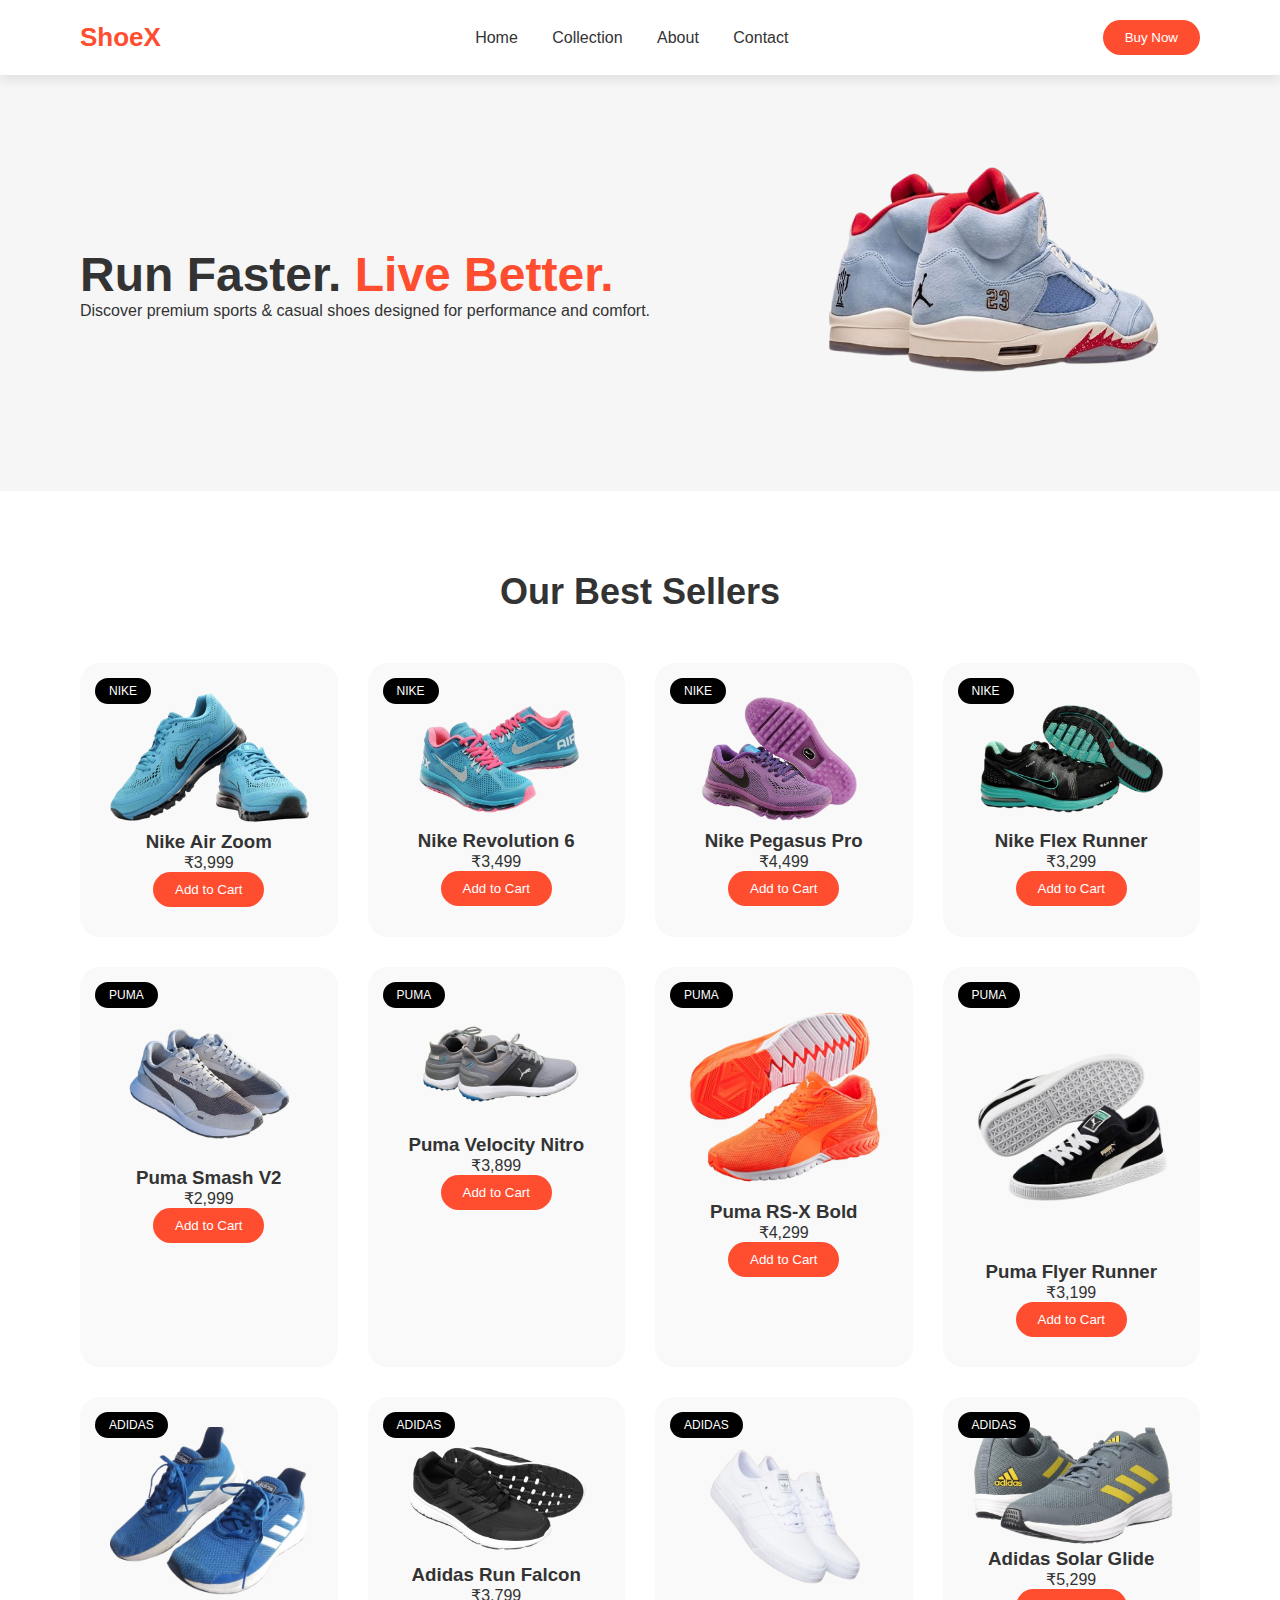
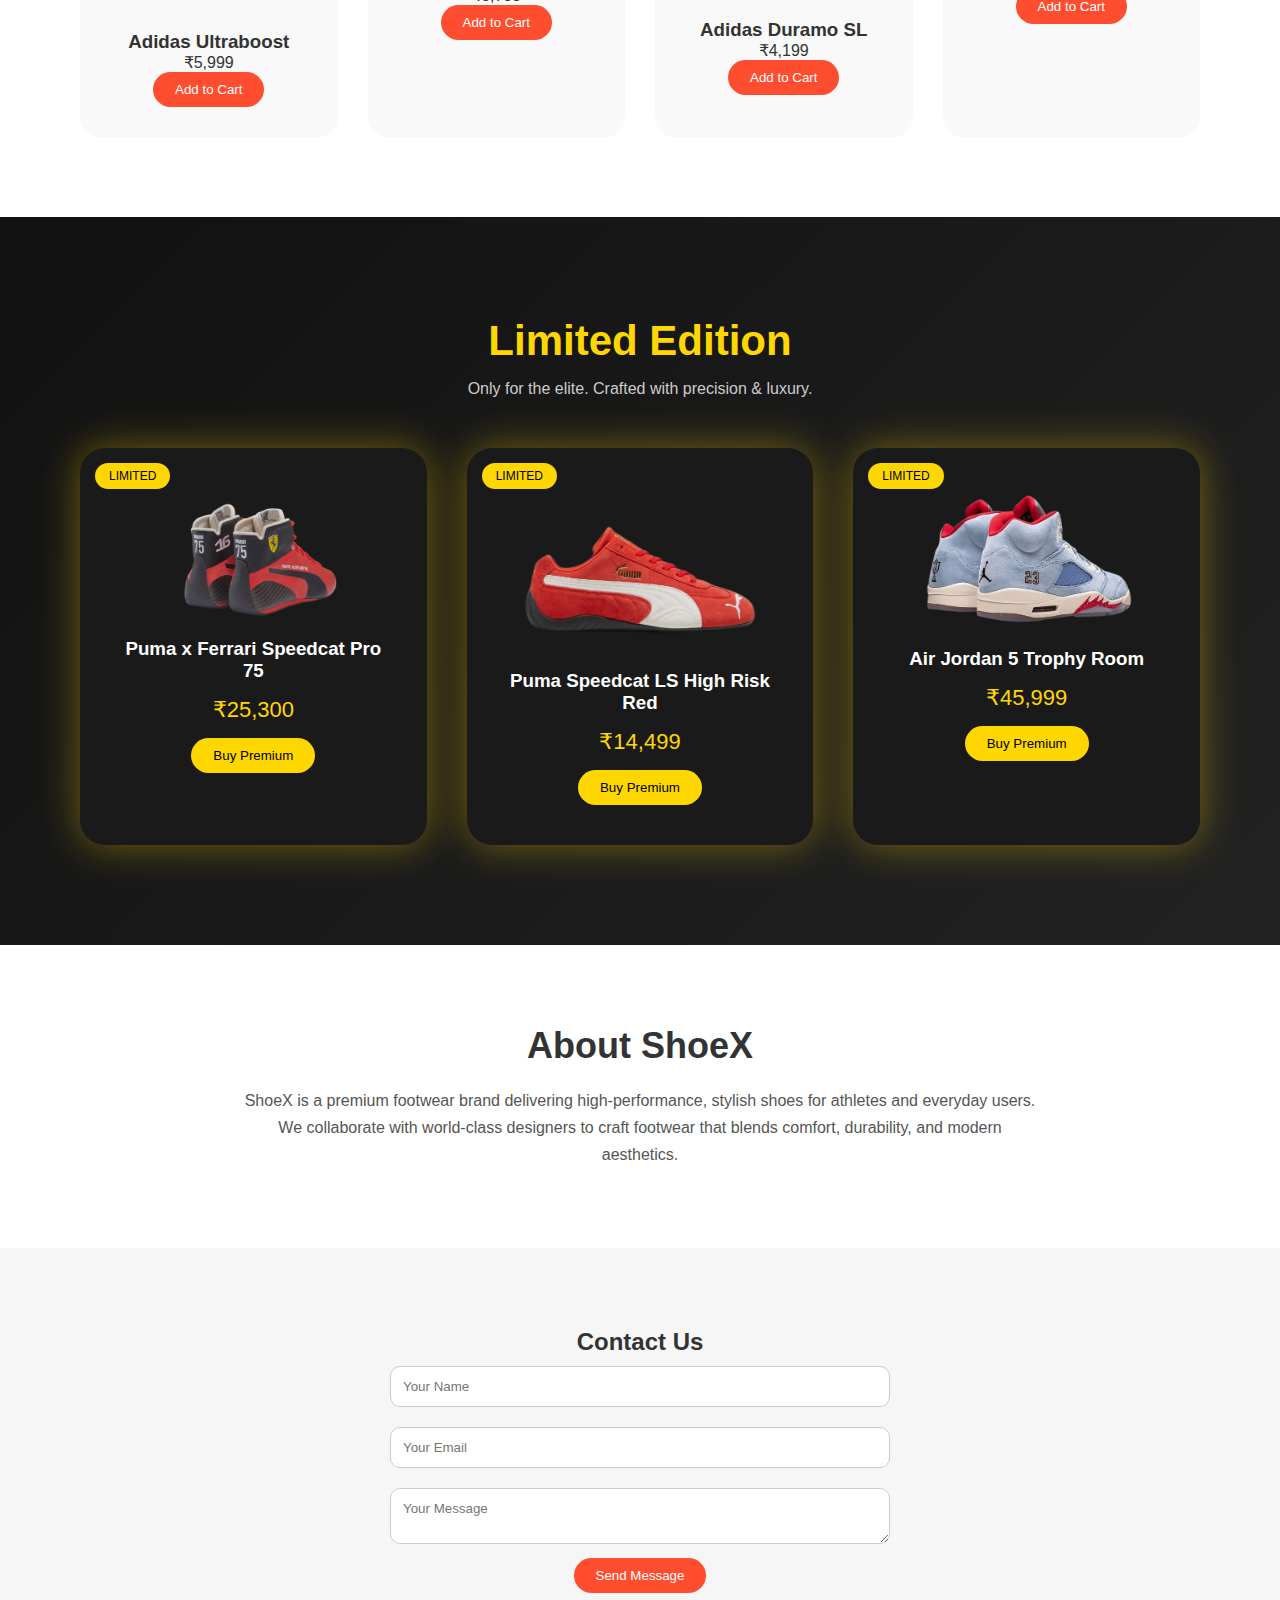
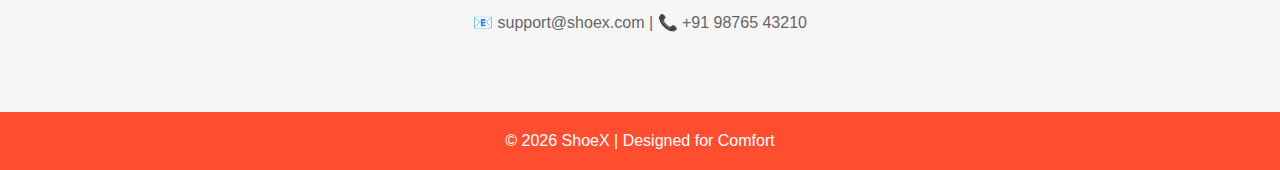
<file: shoe-landing-page/index.html>
<!DOCTYPE html>
<html lang="en">

<head>
    <meta charset="UTF-8">
    <meta name="viewport" content="width=device-width, initial-scale=1.0">
    <title>Shoe Landing Page</title>
    <link rel="stylesheet" href="style.css">
</head>

<body>
    <header class="navbar">
        <h2 class="logo">ShoeX</h2>
        <nav>
            <a href="#home">Home</a>
            <a href="#collection">Collection</a>
            <a href="#about">About</a>
            <a href="#contact">Contact</a>
        </nav>
        <button class="btn">Buy Now</button>
    </header>
    <section class="hero" id="home">
        <div class="hero-text">
            <h1>Run Faster. <span>Live Better.</span></h1>
            <p>Discover premium sports & casual shoes designed for performance and comfort.</p>
        </div>

        <div class="hero-image">
            <img src="images/limited3-removebg-preview.png">
        </div>
    </section>

    <section class="products" id="collection">
        <h2>Our Best Sellers</h2>

        <div class="product-grid">
            <div class="product-card"><span class="badge">NIKE</span>
                <img src="images/shoe1-removebg-preview.png">
                <h3>Nike Air Zoom</h3>
                <p>₹3,999</p>
                <button class="btn">Add to Cart</button>
            </div>
            <div class="product-card"><span class="badge">NIKE</span>
                <img src="images/shoe2-removebg-preview.png">
                <h3>Nike Revolution 6</h3>
                <p>₹3,499</p>
                <button class="btn">Add to Cart</button>
            </div>
            <div class="product-card"><span class="badge">NIKE</span>
                <img src="images/shoe3-removebg-preview.png">
                <h3>Nike Pegasus Pro</h3>
                <p>₹4,499</p>
                <button class="btn">Add to Cart</button>
            </div>
            <div class="product-card"><span class="badge">NIKE</span>
                <img src="images/shoe4-removebg-preview.png">
                <h3>Nike Flex Runner</h3>
                <p>₹3,299</p>
                <button class="btn">Add to Cart</button>
            </div>
            <div class="product-card"><span class="badge">PUMA</span>
                <img src="images/shoe5-removebg-preview.png">
                <h3>Puma Smash V2</h3>
                <p>₹2,999</p>
                <button class="btn">Add to Cart</button>
            </div>
            <div class="product-card"><span class="badge">PUMA</span>
                <img src="images/shoe6-removebg-preview.png">
                <h3>Puma Velocity Nitro</h3>
                <p>₹3,899</p>
                <button class="btn">Add to Cart</button>
            </div>
            <div class="product-card"><span class="badge">PUMA</span>
                <img src="images/shoe7-removebg-preview.png">
                <h3>Puma RS-X Bold</h3>
                <p>₹4,299</p><button class="btn">Add to Cart</button>
            </div>
            <div class="product-card"><span class="badge">PUMA</span>
                <img src="images/shoe8-removebg-preview.png">
                <h3>Puma Flyer Runner</h3>
                <p>₹3,199</p>
                <button class="btn">Add to Cart</button>
            </div>
            <div class="product-card"><span class="badge">ADIDAS</span>
                <img src="images/shoe9-removebg-preview.png">
                <h3>Adidas Ultraboost</h3>
                <p>₹5,999</p>
                <button class="btn">Add to Cart</button>
            </div>
            <div class="product-card"><span class="badge">ADIDAS</span>
                <img src="images/shoe10-removebg-preview.png">
                <h3>Adidas Run Falcon</h3>
                <p>₹3,799</p>
                <button class="btn">Add to Cart</button>
            </div>
            <div class="product-card"><span class="badge">ADIDAS</span>
                <img src="images/shoe11-removebg-preview.png">
                <h3>Adidas Duramo SL</h3>
                <p>₹4,199</p>
                <button class="btn">Add to Cart</button>
            </div>
            <div class="product-card"><span class="badge">ADIDAS</span>
                <img src="images/shoe12-removebg-preview.png">
                <h3>Adidas Solar Glide</h3>
                <p>₹5,299</p>
                <button class="btn">Add to Cart</button>
            </div>
        </div>
    </section>
    <section class="premium">
        <h2>Limited Edition</h2>
        <p class="premium-sub">Only for the elite. Crafted with precision & luxury.</p>

        <div class="premium-grid">
            <div class="premium-card"><span class="badge gold">LIMITED</span>
                <img src="images/limited1-removebg-preview.png">
                <h3>Puma x Ferrari Speedcat Pro 75</h3>
                <p class="price">₹25,300</p>
                <button class="btn premium-btn">Buy Premium</button>
            </div>
            <div class="premium-card"><span class="badge gold">LIMITED</span>
                <img src="images/limited2-removebg-preview.png">
                <h3>Puma Speedcat LS High Risk Red</h3>
                <p class="price">₹14,499</p>
                <button class="btn premium-btn">Buy Premium</button>
            </div>
            <div class="premium-card"><span class="badge gold">LIMITED</span>
                <img src="images/limited3-removebg-preview.png">
                <h3>Air Jordan 5 Trophy Room</h3>
                <p class="price">₹45,999</p>
                <button class="btn premium-btn">Buy Premium</button>
            </div>
        </div>
    </section>
    <section class="about" id="about">
        <h2>About ShoeX</h2>
        <p>
            ShoeX is a premium footwear brand delivering high-performance, stylish shoes
            for athletes and everyday users. We collaborate with world-class designers
            to craft footwear that blends comfort, durability, and modern aesthetics.
        </p>
    </section>
    <section class="contact" id="contact">
        <h2>Contact Us</h2>

        <form class="contact-form">
            <input type="text" placeholder="Your Name" required>
            <input type="email" placeholder="Your Email" required>
            <textarea placeholder="Your Message"></textarea>
            <button class="btn">Send Message</button>
        </form>

        <p class="contact-info">📧 support@shoex.com | 📞 +91 98765 43210</p>
    </section>

    <footer>
        <p>&copy; 2026 ShoeX | Designed for Comfort</p>
    </footer>

</body>

</html>
</file>
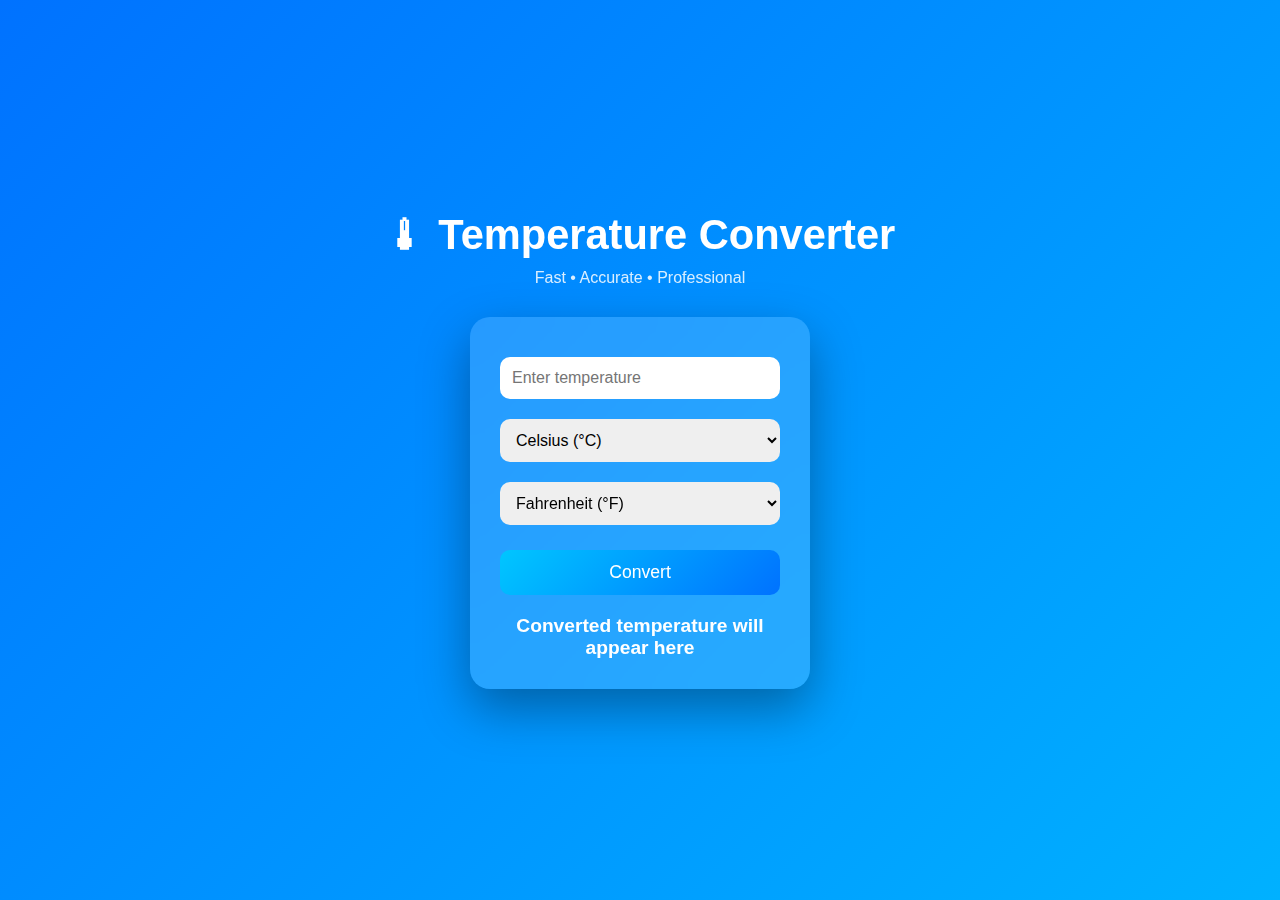
<file: temperature-converter/index.htm>
<!DOCTYPE html>
<html lang="en">
<head>
    <meta charset="UTF-8">
    <title>Temperature Converter</title>
    <meta name="viewport" content="width=device-width, initial-scale=1.0">
    <link rel="stylesheet" href="style.css">
</head>
<body>

<div class="animated-bg"></div>
<div class="app-container">
    <h1>🌡 Temperature Converter</h1>
    <p class="tagline">Fast • Accurate • Professional</p>

    <div class="converter-card">
        <input 
            type="number" 
            id="tempInput" 
            placeholder="Enter temperature">

        <select id="fromUnit">
            <option value="celsius">Celsius (°C)</option>
            <option value="fahrenheit">Fahrenheit (°F)</option>
            <option value="kelvin">Kelvin (K)</option>
        </select>

        <select id="toUnit">
            <option value="fahrenheit">Fahrenheit (°F)</option>
            <option value="celsius">Celsius (°C)</option>
            <option value="kelvin">Kelvin (K)</option>
        </select>

        <button onclick="convertTemperature()">Convert</button>

        <div class="result" id="result">
            Converted temperature will appear here
        </div>
    </div>
</div>

<script src="script.js"></script>
</body>
</html>
</file>
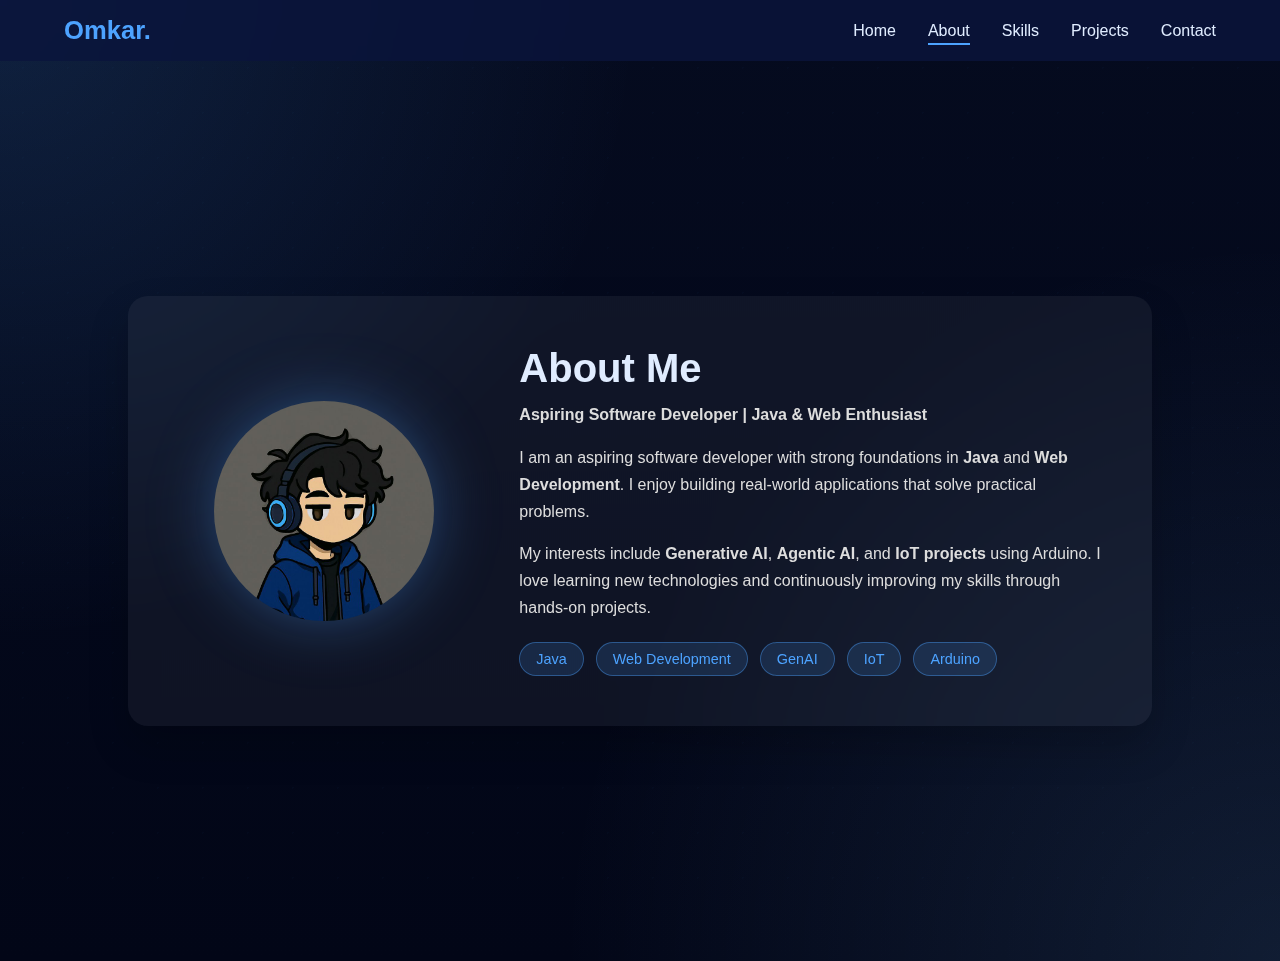
<file: portfolio/about.html>
<!DOCTYPE html>
<html lang="en">
<head>
    <meta charset="UTF-8">
    <title>About | Omkar Gorule</title>
    <meta name="viewport" content="width=device-width, initial-scale=1.0">

    <link rel="stylesheet" href="css/style.css">
    <link href="https://unpkg.com/aos@2.3.1/dist/aos.css" rel="stylesheet">
</head>
<body>

<nav class="navbar">
    <h2 class="logo">Omkar<span style="color:#4da3ff;">.</span></h2>
    <ul>
        <li><a href="index.html">Home</a></li>
        <li><a class="active" href="about.html">About</a></li>
        <li><a href="skills.html">Skills</a></li>
        <li><a href="projects.html">Projects</a></li>
        <li><a href="contact.html">Contact</a></li>
    </ul>
</nav>

<section class="about-section">

    <div class="about-card" data-aos="fade-up">
        
        <div class="about-image" data-aos="zoom-in">
            <span class="glow-circle"></span>
            <img src="assets/omkar.jfif" alt="Omkar Gorule">
        </div>

        <div class="about-content" data-aos="fade-left">
            <h2>About Me</h2>

            <p class="highlight">
                Aspiring Software Developer | Java & Web Enthusiast
            </p>

            <p>
                I am an aspiring software developer with strong foundations in
                <b>Java</b> and <b>Web Development</b>. I enjoy building
                real-world applications that solve practical problems.
            </p>

            <p>
                My interests include <b>Generative AI</b>, <b>Agentic AI</b>, and
                <b>IoT projects</b> using Arduino. I love learning new technologies
                and continuously improving my skills through hands-on projects.
            </p>

            <div class="about-tags">
                <span>Java</span>
                <span>Web Development</span>
                <span>GenAI</span>
                <span>IoT</span>
                <span>Arduino</span>
            </div>
        </div>

    </div>

</section>

<script src="https://unpkg.com/aos@2.3.1/dist/aos.js"></script>
<script>
    AOS.init({ duration: 1000, once: true });
</script>

</body>
</html>
</file>
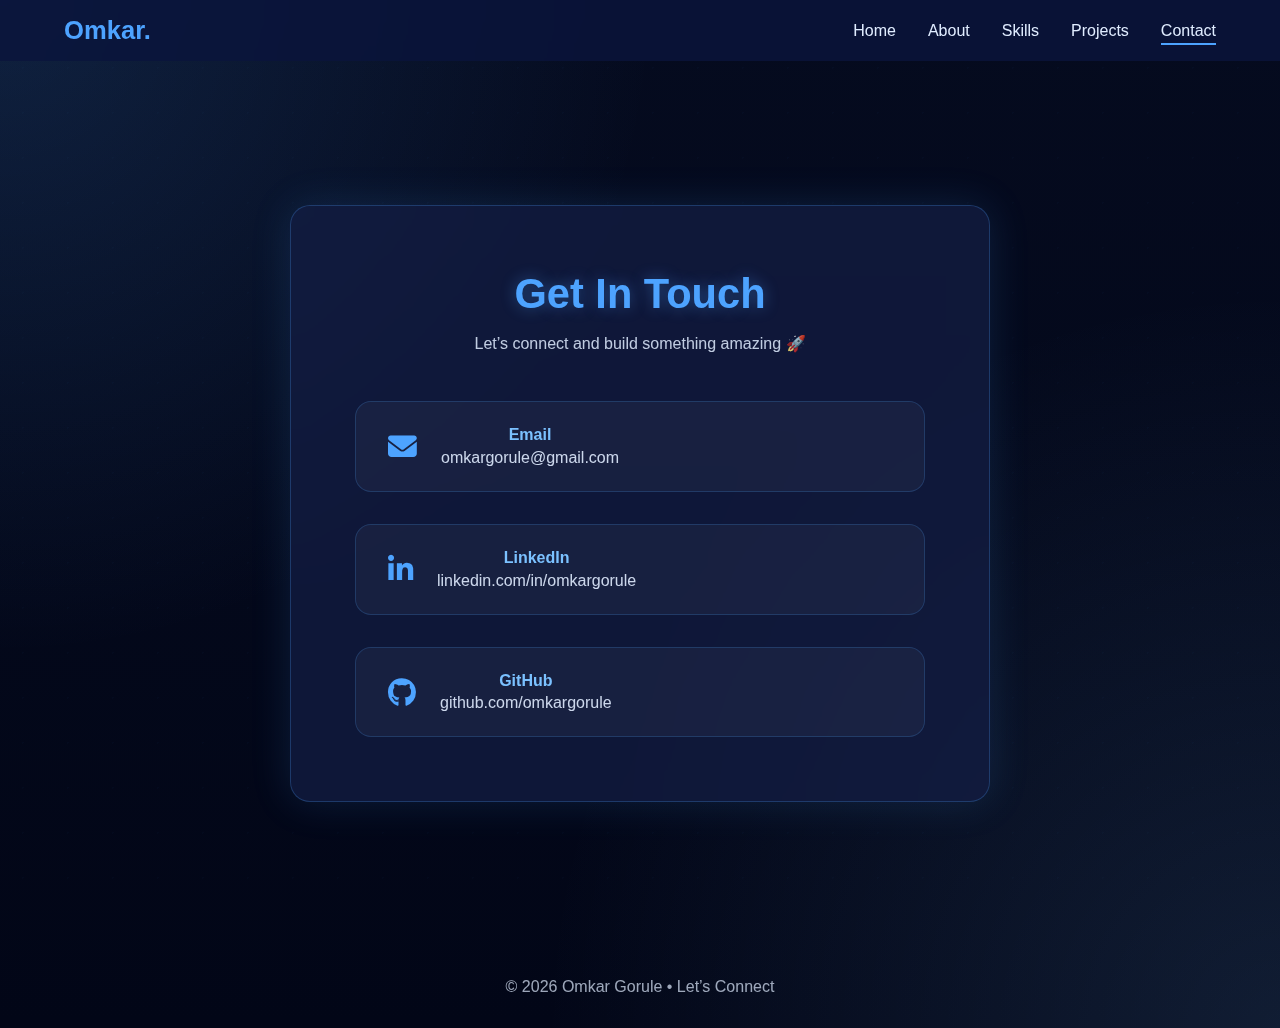
<file: portfolio/contact.html>
<!DOCTYPE html>
<html lang="en">
<head>
    <meta charset="UTF-8">
    <title>Contact | Omkar Gorule</title>
    <meta name="viewport" content="width=device-width, initial-scale=1.0">

    <link rel="stylesheet" href="css/style.css">
    <link href="https://unpkg.com/aos@2.3.1/dist/aos.css" rel="stylesheet">
    <link rel="stylesheet" href="https://cdnjs.cloudflare.com/ajax/libs/font-awesome/6.5.0/css/all.min.css">
</head>
<body>
<nav class="navbar">
    <h2 class="logo">Omkar<span style="color:#4da3ff;">.</span></h2>
    <ul>
        <li><a href="index.html">Home</a></li>
        <li><a href="about.html">About</a></li>
        <li><a href="skills.html">Skills</a></li>
        <li><a href="projects.html">Projects</a></li>
        <li><a class="active" href="contact.html">Contact</a></li>
    </ul>
</nav>
<section class="contact-section">

    <div class="contact-card glass" data-aos="fade-up">
        <h2>Get In Touch</h2>
        <p class="contact-sub">
            Let’s connect and build something amazing 🚀
        </p>

        <div class="contact-items">

            <div class="contact-item" data-aos="fade-right">
                <i class="fas fa-envelope"></i>
                <div>
                    <h4>Email</h4>
                    <a href="mailto:omkargorule@gmail.com">omkargorule@gmail.com</a>
                </div>
            </div>

            <div class="contact-item" data-aos="fade-left">
                <i class="fab fa-linkedin-in"></i>
                <div>
                    <h4>LinkedIn</h4>
                    <a href="https://www.linkedin.com/in/omkar-gorule-b28805386/" target="_blank">
                        linkedin.com/in/omkargorule
                    </a>
                </div>
            </div>

            <div class="contact-item" data-aos="fade-right">
                <i class="fab fa-github"></i>
                <div>
                    <h4>GitHub</h4>
                    <a href="https://github.com/omkargorule17" target="_blank">
                        github.com/omkargorule
                    </a>
                </div>
            </div>

        </div>
    </div>

</section>
<footer>
    © 2026 Omkar Gorule • Let’s Connect
</footer>

<script src="https://unpkg.com/aos@2.3.1/dist/aos.js"></script>
<script>
    AOS.init({ duration: 1000, once: true });
</script>

</body>
</html>
</file>
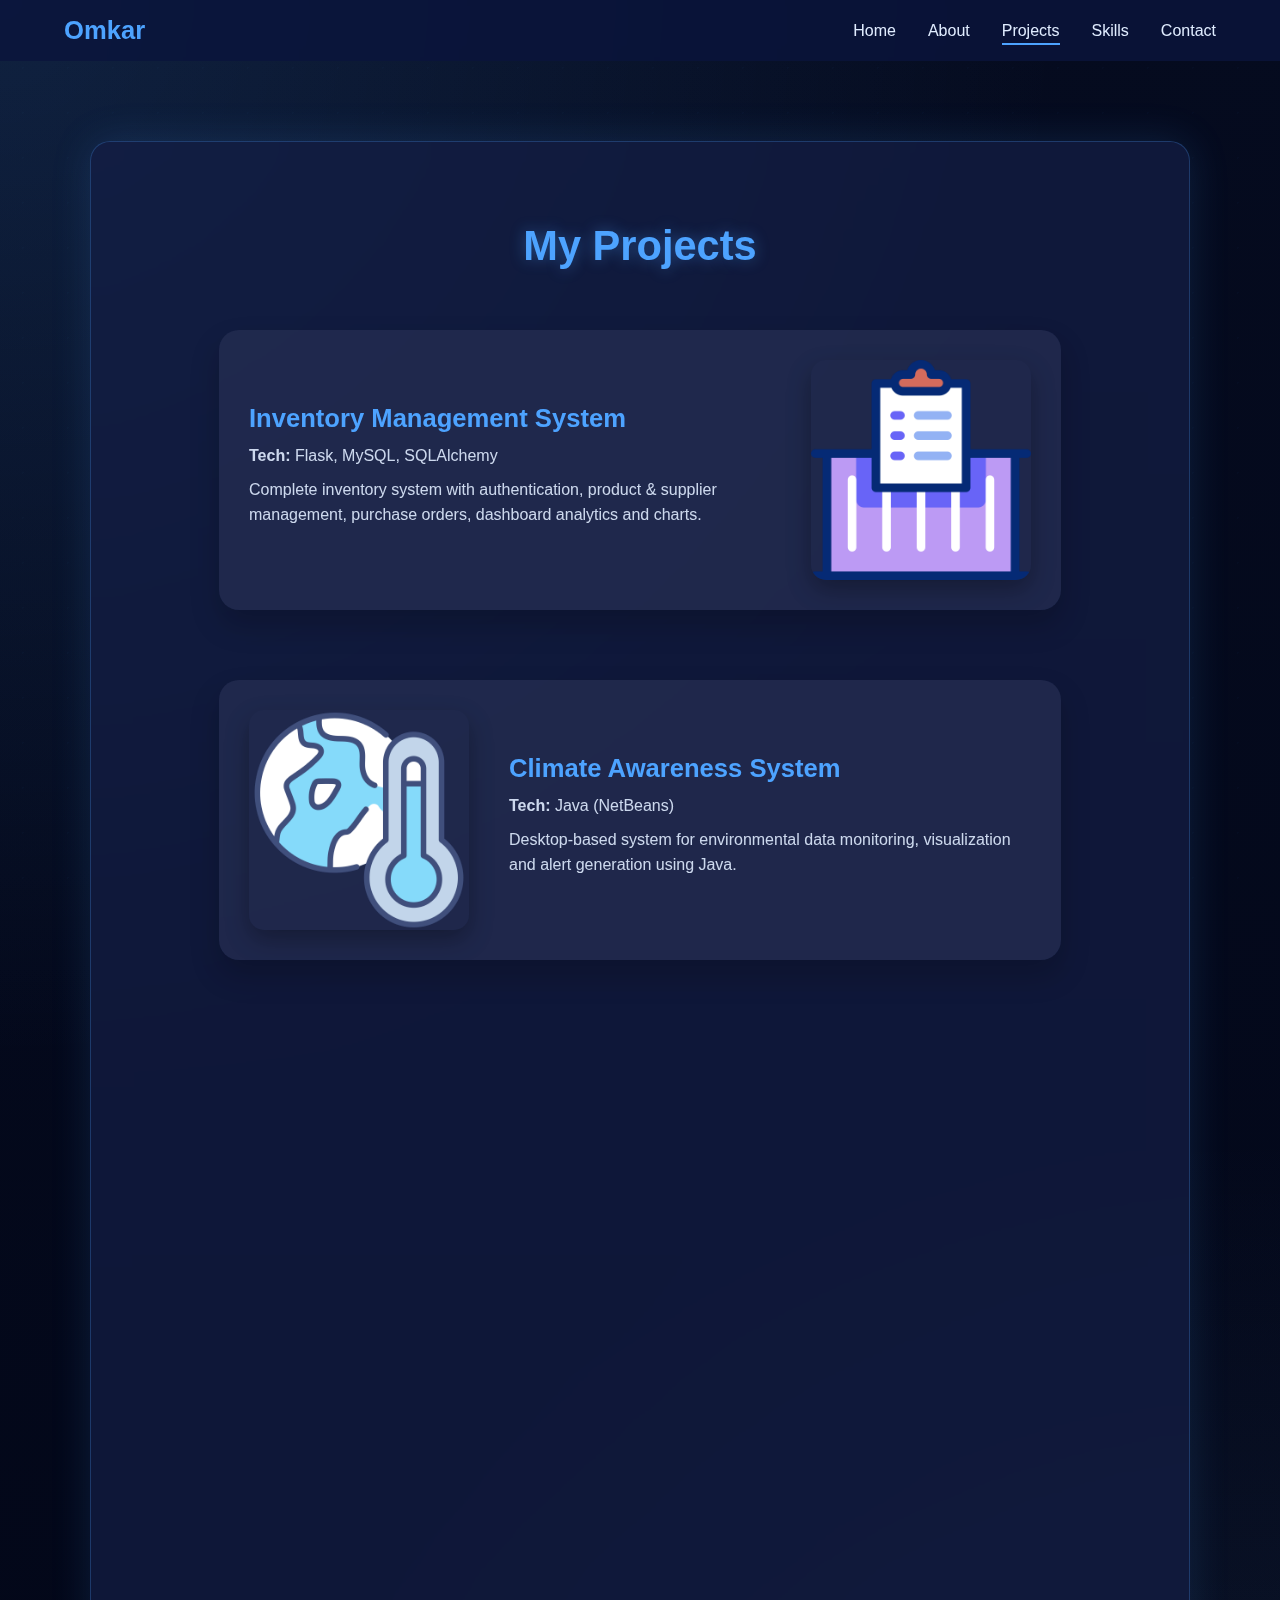
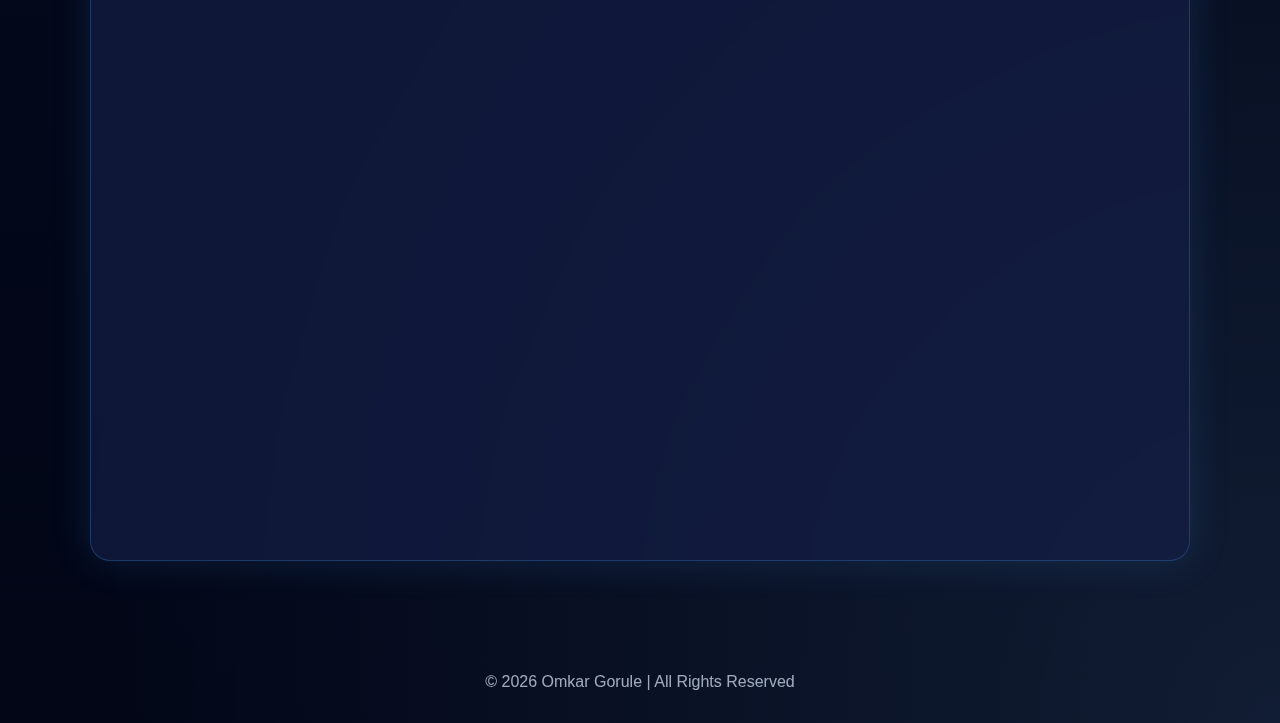
<file: portfolio/projects.html>
<!DOCTYPE html>
<html lang="en">
<head>
    <meta charset="UTF-8">
    <title>Projects | Omkar Gorule</title>
    <meta name="viewport" content="width=device-width, initial-scale=1.0">

    <!-- Main CSS -->
    <link rel="stylesheet" href="css/style.css">

    <!-- AOS Animation -->
    <link href="https://unpkg.com/aos@2.3.1/dist/aos.css" rel="stylesheet">
</head>
<body>

    <!-- NAVBAR -->
    <nav class="navbar">
        <div class="logo">Omkar</div>
        <ul>
            <li><a href="index.html">Home</a></li>
            <li><a href="about.html">About</a></li>
            <li><a href="projects.html" class="active">Projects</a></li>
            <li><a href="skills.html">Skills</a></li>
            <li><a href="contact.html">Contact</a></li>
        </ul>
    </nav>

    <!-- PROJECTS SECTION -->
    <section class="glass" id="projects">
        <h2 data-aos="fade-down">My Projects</h2>

        <!-- Inventory Management System -->
        <div class="project-card" data-aos="fade-right">
            <div class="project-info">
                <h3>Inventory Management System</h3>
                <p><strong>Tech:</strong> Flask, MySQL, SQLAlchemy</p>
                <p>
                    Complete inventory system with authentication, 
                    product & supplier management, purchase orders, 
                    dashboard analytics and charts.
                </p>
            </div>
            <img src="assets/inventory.png" alt="Inventory Management">
        </div>

        <!-- Climate Awareness System -->
        <div class="project-card row-right" data-aos="fade-left">
            <div class="project-info">
                <h3>Climate Awareness System</h3>
                <p><strong>Tech:</strong> Java (NetBeans)</p>
                <p>
                    Desktop-based system for environmental data monitoring,
                    visualization and alert generation using Java.
                </p>
            </div>
            <img src="assets/climate.png" alt="Climate Awareness">
        </div>

        <!-- Bus Reservation System -->
        <div class="project-card" data-aos="fade-right">
            <div class="project-info">
                <h3>Bus Reservation System</h3>
                <p><strong>Tech:</strong> Java (CMD)</p>
                <p>
                    Console-based reservation system supporting bus search,
                    seat booking and ticket generation using file handling.
                </p>
            </div>
            <img src="assets/bus.png" alt="Bus Reservation">
        </div>

        <!-- Snake Game -->
        <div class="project-card row-right" data-aos="fade-left">
            <div class="project-info">
                <h3>Snake Game</h3>
                <p><strong>Tech:</strong> Python</p>
                <p>
                    Classic snake game implemented using Python graphics
                    with real-time controls and score tracking.
                </p>
            </div>
            <img src="assets/snake.png" alt="Snake Game">
        </div>

        <!-- Smart Stick for Blind Person -->
        <div class="project-card" data-aos="fade-right">
            <div class="project-info">
                <h3>Smart Stick for Blind Person</h3>
                <p>
                    <strong>Tech:</strong> Arduino Nano, Ultrasonic Sensor,
                    LDR, Soil Moisture Sensor, Buzzer, Vibration Motor
                </p>
                <p>
                    Assistive hardware project to help visually impaired
                    individuals navigate safely by detecting obstacles
                    and hazardous surfaces.
                </p>
            </div>
            <img src="assets/blind.png" alt="Smart Stick Project">
        </div>

    </section>

    <!-- FOOTER -->
    <footer style="text-align:center; padding:2rem; opacity:.7;">
        © 2026 Omkar Gorule | All Rights Reserved
    </footer>

    <!-- AOS SCRIPT -->
    <script src="https://unpkg.com/aos@2.3.1/dist/aos.js"></script>
    <script>
        AOS.init({
            duration: 1000,
            once: true
        });
    </script>

</body>
</html>
</file>
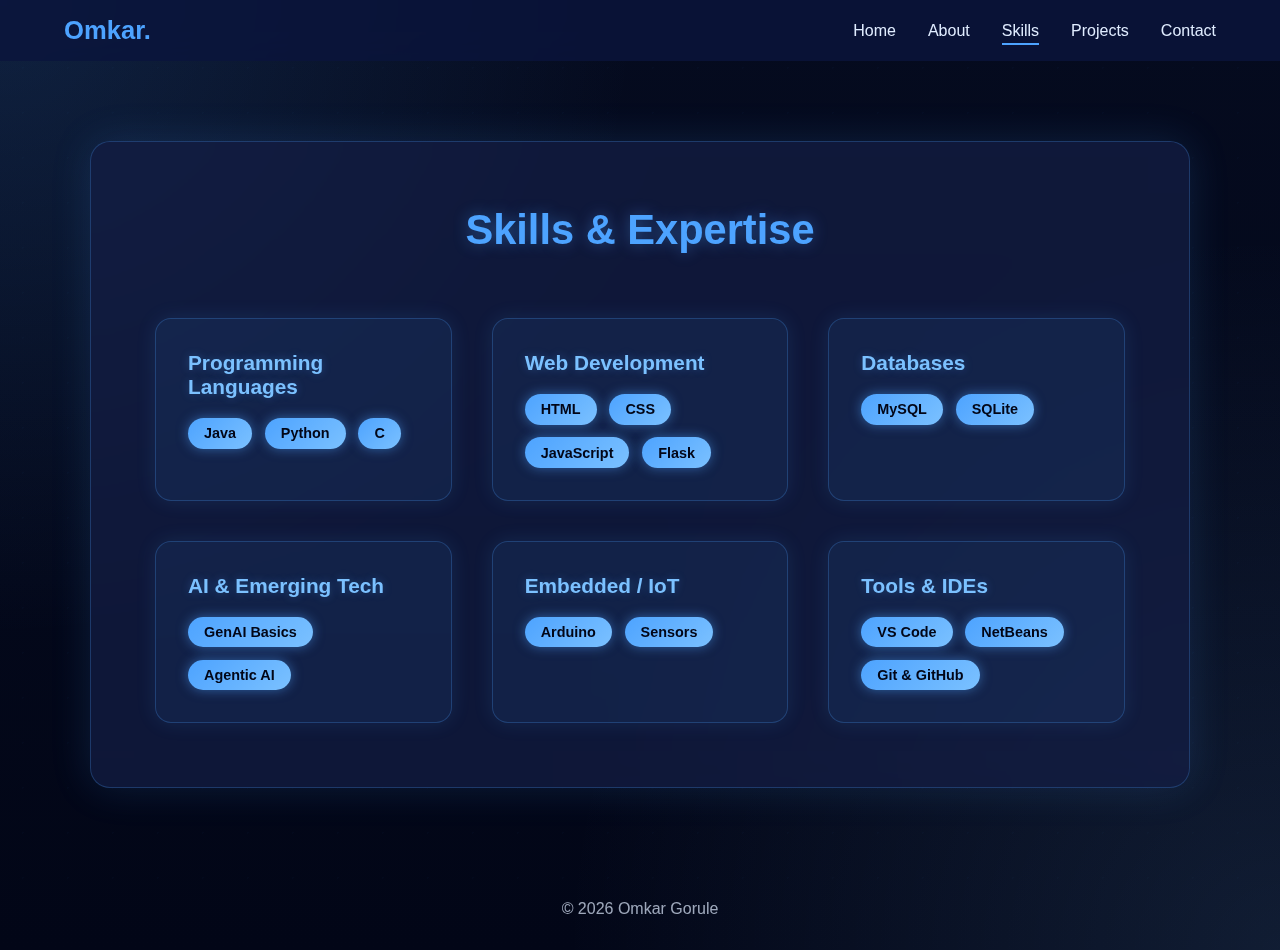
<file: portfolio/skills.html>
<!DOCTYPE html>
<html lang="en">
<head>
    <meta charset="UTF-8">
    <title>Skills | Omkar Gorule</title>
    <meta name="viewport" content="width=device-width, initial-scale=1.0">

    <link rel="stylesheet" href="css/style.css">
    <link href="https://unpkg.com/aos@2.3.1/dist/aos.css" rel="stylesheet">
</head>
<body>

<nav class="navbar">
    <h2 class="logo">Omkar<span style="color:#4da3ff;">.</span></h2>
    <ul>
        <li><a href="index.html">Home</a></li>
        <li><a href="about.html">About</a></li>
        <li><a class="active" href="skills.html">Skills</a></li>
        <li><a href="projects.html">Projects</a></li>
        <li><a href="contact.html">Contact</a></li>
    </ul>
</nav>

<section class="glass page">
    <h2 data-aos="fade-down">Skills & Expertise</h2>

    <div class="skills-grid">

        <div class="skill-box" data-aos="fade-up">
            <h3>Programming Languages</h3>
            <div class="skill-pills">
                <span>Java</span>
                <span>Python</span>
                <span>C</span>
            </div>
        </div>

        <div class="skill-box" data-aos="fade-up" data-aos-delay="100">
            <h3>Web Development</h3>
            <div class="skill-pills">
                <span>HTML</span>
                <span>CSS</span>
                <span>JavaScript</span>
                <span>Flask</span>
            </div>
        </div>

        <div class="skill-box" data-aos="fade-up" data-aos-delay="200">
            <h3>Databases</h3>
            <div class="skill-pills">
                <span>MySQL</span>
                <span>SQLite</span>
            </div>
        </div>

        <div class="skill-box" data-aos="fade-up" data-aos-delay="300">
            <h3>AI & Emerging Tech</h3>
            <div class="skill-pills">
                <span>GenAI Basics</span>
                <span>Agentic AI</span>
            </div>
        </div>

        <div class="skill-box" data-aos="fade-up" data-aos-delay="400">
            <h3>Embedded / IoT</h3>
            <div class="skill-pills">
                <span>Arduino</span>
                <span>Sensors</span>
            </div>
        </div>

        <div class="skill-box" data-aos="fade-up" data-aos-delay="500">
            <h3>Tools & IDEs</h3>
            <div class="skill-pills">
                <span>VS Code</span>
                <span>NetBeans</span>
                <span>Git & GitHub</span>
            </div>
        </div>

    </div>
</section>

<footer>
    © 2026 Omkar Gorule
</footer>

<script src="https://unpkg.com/aos@2.3.1/dist/aos.js"></script>
<script>
    AOS.init({ duration: 900, once: true });
</script>

</body>
</html>
</file>
<file: shoe-landing-page/style.css>
* {
    margin: 0;
    padding: 0;
    box-sizing: border-box;
    font-family: 'Segoe UI', sans-serif;
}

body {
    background: #f6f6f6;
    color: #333;
}

.navbar {
    display: flex;
    justify-content: space-between;
    align-items: center;
    padding: 20px 80px;
    background: #fff;
    box-shadow: 0 4px 12px rgba(0,0,0,0.1);
}

.logo {
    font-size: 26px;
    color: #ff4d30;
}

nav a {
    margin: 0 15px;
    text-decoration: none;
    color: #333;
}

.btn {
    padding: 10px 22px;
    border: none;
    background: #ff4d30;
    color: #fff;
    border-radius: 25px;
    cursor: pointer;
}

.btn:hover {
    background: #e8432e;
}

.hero {
    display: flex;
    justify-content: space-between;
    align-items: center;
    padding: 80px;
}

.hero-text h1 {
    font-size: 48px;
}

.hero-text span {
    color: #ff4d30;
}

.hero-image img {
    width: 420px;
    animation: float 3s ease-in-out infinite;
}

@keyframes float {
    0% { transform: translateY(0) rotate(-15deg); }
    50% { transform: translateY(-20px) rotate(-10deg); }
    100% { transform: translateY(0) rotate(-15deg); }
}

.products {
    padding: 80px;
    background: #fff;
}

.products h2 {
    text-align: center;
    margin-bottom: 50px;
    font-size: 36px;
}

.product-grid {
    display: grid;
    grid-template-columns: repeat(auto-fit, minmax(250px, 1fr));
    gap: 30px;
}

.product-card {
    position: relative;
    background: #f9f9f9;
    padding: 30px;
    border-radius: 20px;
    text-align: center;
    transition: 0.3s;
}

.product-card img {
    width: 200px;
    transition: 0.3s;
}

.product-card:hover {
    transform: translateY(-12px);
    box-shadow: 0 15px 30px rgba(0,0,0,0.15);
}

.product-card:hover img {
    transform: scale(1.1) rotate(-8deg);
}

.badge {
    position: absolute;
    top: 15px;
    left: 15px;
    background: #000;
    color: #fff;
    font-size: 12px;
    padding: 6px 14px;
    border-radius: 20px;
}

.gold {
    background: gold;
    color: #000;
}

.premium {
    padding: 100px 80px;
    background: linear-gradient(135deg, #111, #222);
    color: #fff;
    text-align: center;
}

.premium h2 {
    color: gold;
    font-size: 42px;
}

.premium-sub {
    margin: 15px 0 50px;
    color: #ccc;
}

.premium-grid {
    display: grid;
    grid-template-columns: repeat(auto-fit, minmax(280px, 1fr));
    gap: 40px;
}

.premium-card {
    position: relative;
    background: #1a1a1a;
    padding: 40px;
    border-radius: 25px;
    box-shadow: 0 0 40px rgba(255,215,0,0.4);
}

.premium-card img {
    width: 260px;
    animation: float 3s ease-in-out infinite;
}

.price {
    font-size: 22px;
    color: gold;
    margin: 15px 0;
}

.premium-btn {
    background: gold;
    color: #000;
}

footer {
    background: #ff4d30;
    color: #fff;
    text-align: center;
    padding: 20px;
}

.about {
    padding: 80px;
    background: #fff;
    text-align: center;
}

.about h2 {
    font-size: 36px;
    margin-bottom: 20px;
}

.about p {
    max-width: 800px;
    margin: auto;
    line-height: 1.7;
    color: #555;
}

.contact {
    padding: 80px;
    background: #f6f6f6;
    text-align: center;
}

.contact-form {
    max-width: 500px;
    margin: auto;
}

.contact-form input,
.contact-form textarea {
    width: 100%;
    padding: 12px;
    margin: 10px 0;
    border-radius: 10px;
    border: 1px solid #ccc;
}

.contact-info {
    margin-top: 20px;
    color: #666;
}

@media (max-width: 1024px) {
    .navbar {
        padding: 20px 40px;
    }

    .hero {
        padding: 60px 40px;
        gap: 40px;
    }

    .hero-image img {
        width: 340px;
    }
}

@media (max-width: 768px) {

    .navbar {
        flex-direction: column;
        gap: 15px;
        padding: 20px;
    }

    nav {
        display: flex;
        flex-wrap: wrap;
        justify-content: center;
        gap: 10px;
    }

    .hero {
        flex-direction: column-reverse;
        text-align: center;
        padding: 50px 20px;
    }

    .hero-text h1 {
        font-size: 36px;
    }

    .hero-image img {
        width: 300px;
        margin-bottom: 20px;
    }

    .products {
        padding: 50px 20px;
    }

    .products h2 {
        font-size: 30px;
    }


    .premium {
        padding: 70px 20px;
    }

    .premium h2 {
        font-size: 34px;
    }

    .premium-card img {
        width: 220px;
    }

    .about {
        padding: 60px 20px;
    }

    .contact {
        padding: 60px 20px;
    }
}

@media (max-width: 480px) {

    .logo {
        font-size: 22px;
    }

    .hero-text h1 {
        font-size: 30px;
    }

    .btn {
        padding: 10px 18px;
        font-size: 14px;
    }

    .hero-image img {
        width: 240px;
    }

    .product-card img {
        width: 160px;
    }

    .premium-card img {
        width: 190px;
    }

    footer {
        font-size: 14px;
    }
}
</file>
<file: portfolio/css/style.css>
:root {
    --bg-color: #050b1f;
    --glass-bg: rgba(20, 30, 70, 0.7);
    --text-color: #e0ecff;
    --accent-color: #4da3ff;
    --hover-color: #7bc1ff;
}

* {
    margin: 0;
    padding: 0;
    box-sizing: border-box;
    font-family: 'Poppins', sans-serif;
}

body {
    min-height: 100vh;
    color: var(--text-color);
    background:
        radial-gradient(circle at top left, rgba(77,163,255,0.15), transparent 40%),
        radial-gradient(circle at bottom right, rgba(123,193,255,0.12), transparent 45%),
        linear-gradient(180deg, #050b1f, #020617);
}

.profile-glow {
    position: relative;
    display: inline-flex;
    align-items: center;
    justify-content: center;
    margin-bottom: 1.8rem;
}

.profile-glow::before {
    content: "";
    position: absolute;
    width: 200px;
    height: 200px;
    border-radius: 50%;
    background: radial-gradient(
        circle,
        rgba(77,163,255,0.45),
        rgba(77,163,255,0.15),
        transparent 70%
    );
    filter: blur(18px);
    animation: pulseGlow 3s ease-in-out infinite;
    z-index: 0;
}

.profile-img {
    width: 140px;             
    height: 140px;
    border-radius: 50%;
    object-fit: cover;
    border: 3px solid #4da3ff;
    position: relative;
    z-index: 1;
    box-shadow: 0 0 30px rgba(77,163,255,0.7);
}

@keyframes pulseGlow {
    0% {
        transform: scale(0.95);
        opacity: 0.7;
    }
    50% {
        transform: scale(1.05);
        opacity: 1;
    }
    100% {
        transform: scale(0.95);
        opacity: 0.7;
    }
}


.navbar {
    position: sticky;
    top: 0;
    z-index: 100;
    background: rgba(10, 20, 60, 0.8);
    backdrop-filter: blur(12px);
    display: flex;
    justify-content: space-between;
    align-items: center;
    padding: 1rem 4rem;
}

.navbar .logo {
    font-size: 1.6rem;
    font-weight: 700;
    color: var(--accent-color);
}

.navbar ul {
    list-style: none;
    display: flex;
    gap: 2rem;
}

.navbar a {
    text-decoration: none;
    color: var(--text-color);
    font-weight: 500;
    position: relative;
}

.navbar a::after {
    content: "";
    position: absolute;
    left: 0;
    bottom: -6px;
    width: 0;
    height: 2px;
    background: var(--accent-color);
    transition: 0.3s;
}

.navbar a:hover::after,
.navbar a.active::after {
    width: 100%;
}

.glass {
    max-width: 1100px;
    margin: 5rem auto;
    padding: 4rem;
    background: var(--glass-bg);
    border-radius: 20px;
    backdrop-filter: blur(16px);
    border: 1px solid rgba(77,163,255,0.25);
    box-shadow: 0 0 40px rgba(77,163,255,0.15);
}

.glass h2 {
    text-align: center;
    font-size: 2.6rem;
    color: var(--accent-color);
    margin-bottom: 4rem;
    text-shadow: 0 0 15px rgba(77,163,255,0.4);
}

#projects {
    padding: 80px 10%;
}

#projects h2 {
    text-align: center;
    font-size: 2.6rem;
    margin-bottom: 60px;
}

.project-card {
    display: flex;
    align-items: center;
    justify-content: space-between;
    gap: 40px;
    margin-bottom: 70px;
    padding: 30px;
    border-radius: 20px;
    background: rgba(255, 255, 255, 0.05);
    backdrop-filter: blur(12px);
    box-shadow: 0 15px 30px rgba(0,0,0,0.2);
}

.project-card.row-right {
    flex-direction: row-reverse;
}

.project-info {
    flex: 1;
}

.project-info h3 {
    font-size: 1.6rem;
    margin-bottom: 10px;
    color: #4da3ff;
}

.project-info p {
    line-height: 1.6;
    opacity: 0.9;
    margin-bottom: 8px;
}

.project-card img {
    width: 220px;         
    height: auto;
    border-radius: 15px;
    object-fit: cover;
    box-shadow: 0 10px 25px rgba(0,0,0,0.3);
    transition: transform 0.4s ease, box-shadow 0.4s ease;
}

/* Hover effect */
.project-card:hover img {
    transform: scale(1.05);
    box-shadow: 0 15px 35px rgba(77,163,255,0.4);
}

/* Responsive */
@media (max-width: 900px) {
    .project-card,
    .project-card.row-right {
        flex-direction: column;
        text-align: center;
    }

    .project-card img {
        width: 180px;
        margin-top: 20px;
    }
}


footer {
    text-align: center;
    padding: 2rem;
    opacity: 0.7;
}

body::before {
    content: "";
    position: fixed;
    inset: 0;
    background-image: radial-gradient(rgba(77,163,255,0.15) 1px, transparent 1px);
    background-size: 45px 45px;
    opacity: 0.15;
    z-index: -1;
}

@media (max-width: 900px) {
    .project-card,
    .project-card.row-right {
        flex-direction: column;
        text-align: center;
    }

    .project-card img {
        width: 220px;
    }

    .navbar {
        padding: 1rem 2rem;
    }
}

.about-section {
    min-height: 100vh;
    display: flex;
    align-items: center;
    justify-content: center;
    padding: 80px 10%;
}

.about-card {
    display: grid;
    grid-template-columns: 1fr 2fr;
    gap: 50px;
    max-width: 1100px;
    padding: 50px;
    border-radius: 20px;
    background: rgba(255, 255, 255, 0.05);
    backdrop-filter: blur(12px);
    box-shadow: 0 20px 40px rgba(0,0,0,0.2);
}

.about-image {
    position: relative;
    display: flex;
    align-items: center;
    justify-content: center;
}

.about-image img {
    width: 220px;
    height: 220px;
    object-fit: cover;
    border-radius: 50%;
    z-index: 2;
}

.glow-circle {
    position: absolute;
    width: 260px;
    height: 260px;
    background: radial-gradient(circle, #4da3ff, transparent 70%);
    filter: blur(30px);
    z-index: 1;
}

.about-content h2 {
    font-size: 2.5rem;
    margin-bottom: 10px;
}

.about-content p {
    font-size: 1rem;
    line-height: 1.7;
    margin-bottom: 15px;
    color: #ddd;
}

.highlight {
    color: #4da3ff;
    font-weight: 600;
}

.about-tags {
    margin-top: 20px;
    display: flex;
    flex-wrap: wrap;
    gap: 12px;
}

.about-tags span {
    padding: 8px 16px;
    background: rgba(77,163,255,0.15);
    border: 1px solid rgba(77,163,255,0.4);
    border-radius: 20px;
    font-size: 0.9rem;
    color: #4da3ff;
}

@media (max-width: 900px) {
    .about-card {
        grid-template-columns: 1fr;
        text-align: center;
    }
}


.hero {
    min-height: 90vh;
    display: flex;
    align-items: center;
    justify-content: center;
    position: relative;
    overflow: hidden;
    text-align: center;
}

.hero-content {
    z-index: 2;
}

.hero-buttons {
    margin-top: 2rem;
    display: flex;
    gap: 1.5rem;
    justify-content: center;
}

.cta-btn {
    padding: 0.9rem 2.2rem;
    border-radius: 50px;
    background: linear-gradient(135deg, #4da3ff, #7bc1ff);
    color: #020617;
    font-weight: 600;
    text-decoration: none;
    box-shadow: 0 0 25px rgba(77,163,255,0.5);
    transition: 0.4s;
}

.cta-btn:hover {
    transform: translateY(-4px);
    box-shadow: 0 0 40px #4da3ff;
}

.cta-btn.secondary {
    background: transparent;
    color: #e0ecff;
    border: 2px solid #4da3ff;
}

.hero-blur {
    position: absolute;
    width: 300px;
    height: 300px;
    background: rgba(77,163,255,0.25);
    filter: blur(120px);
    border-radius: 50%;
}

.blur-1 {
    top: 10%;
    left: 15%;
}

.blur-2 {
    bottom: 10%;
    right: 15%;
}

.skills-grid {
    display: grid;
    grid-template-columns: repeat(auto-fit, minmax(260px, 1fr));
    gap: 2.5rem;
}

.skill-box {
    background: rgba(77,163,255,0.08);
    padding: 2rem;
    border-radius: 16px;
    border: 1px solid rgba(77,163,255,0.25);
    transition: 0.4s;
    box-shadow: 0 0 20px rgba(77,163,255,0.12);
}

.skill-box:hover {
    transform: translateY(-8px);
    box-shadow: 0 0 35px rgba(77,163,255,0.35);
}

.skill-box h3 {
    margin-bottom: 1.2rem;
    color: var(--hover-color);
    font-size: 1.3rem;
    text-shadow: 0 0 10px rgba(77,163,255,0.3);
}

.skill-pills {
    display: flex;
    flex-wrap: wrap;
    gap: 0.8rem;
}

.skill-pills span {
    padding: 0.45rem 1rem;
    border-radius: 50px;
    background: linear-gradient(135deg, #4da3ff, #7bc1ff);
    color: #020617;
    font-size: 0.9rem;
    font-weight: 600;
    transition: 0.3s;
    box-shadow: 0 0 12px rgba(77,163,255,0.5);
}

.skill-pills span:hover {
    transform: scale(1.12);
    box-shadow: 0 0 25px #4da3ff;
}

.contact-section {
    min-height: 85vh;
    display: flex;
    align-items: center;
    justify-content: center;
    padding: 4rem 1rem;
}

.contact-card {
    max-width: 700px;
    width: 100%;
    text-align: center;
}

.contact-card h2 {
    font-size: 2.6rem;
    color: var(--accent-color);
    margin-bottom: 1rem;
}

.contact-sub {
    opacity: 0.85;
    margin-bottom: 3rem;
}

.contact-items {
    display: flex;
    flex-direction: column;
    gap: 2rem;
}

.contact-item {
    display: flex;
    align-items: center;
    gap: 1.5rem;
    background: rgba(255,255,255,0.04);
    padding: 1.5rem 2rem;
    border-radius: 16px;
    border: 1px solid rgba(77,163,255,0.2);
    transition: 0.4s;
}

.contact-item:hover {
    transform: translateY(-6px);
    box-shadow: 0 0 30px rgba(77,163,255,0.3);
}

.contact-item i {
    font-size: 1.8rem;
    color: var(--accent-color);
}

.contact-item h4 {
    margin-bottom: 0.3rem;
    color: var(--hover-color);
}

.contact-item a {
    color: var(--text-color);
    text-decoration: none;
    opacity: 0.9;
}

.contact-item a:hover {
    color: var(--accent-color);
}

/* Mobile */
@media (max-width: 768px) {
    .contact-item {
        flex-direction: column;
        text-align: center;
    }
}
</file>
<file: temperature-converter/style.css>
* {
    margin: 0;
    padding: 0;
    box-sizing: border-box;
    font-family: 'Segoe UI', sans-serif;
}

body {
    height: 100vh;
    overflow: hidden;
}

/* Animated Gradient Background */
.animated-bg {
    position: fixed;
    width: 100%;
    height: 100%;
    background: linear-gradient(
        -45deg,
        #1d2671,
        #c33764,
        #00c6ff,
        #0072ff
    );
    background-size: 400% 400%;
    animation: gradientMove 15s ease infinite;
    z-index: -1;
}

@keyframes gradientMove {
    0% { background-position: 0% 50%; }
    50% { background-position: 100% 50%; }
    100% { background-position: 0% 50%; }
}

/* Main Layout */
.app-container {
    height: 100vh;
    display: flex;
    flex-direction: column;
    justify-content: center;
    align-items: center;
    color: #fff;
    animation: fadeIn 1.2s ease;
}

@keyframes fadeIn {
    from { opacity: 0; transform: translateY(20px); }
    to { opacity: 1; transform: translateY(0); }
}

h1 {
    font-size: 2.6rem;
    margin-bottom: 10px;
}

.tagline {
    opacity: 0.85;
    margin-bottom: 30px;
}

/* Glass Card */
.converter-card {
    width: 340px;
    padding: 30px;
    background: rgba(255, 255, 255, 0.15);
    backdrop-filter: blur(14px);
    border-radius: 20px;
    box-shadow: 0 20px 50px rgba(0,0,0,0.35);
    transition: transform 0.4s;
}

.converter-card:hover {
    transform: translateY(-6px);
}

input, select {
    width: 100%;
    padding: 12px;
    margin: 10px 0;
    border-radius: 10px;
    border: none;
    outline: none;
    font-size: 1rem;
}

button {
    width: 100%;
    padding: 12px;
    margin-top: 15px;
    border: none;
    border-radius: 10px;
    background: linear-gradient(135deg, #00c6ff, #0072ff);
    color: white;
    font-size: 1.1rem;
    cursor: pointer;
    transition: all 0.3s ease;
}

button:hover {
    box-shadow: 0 10px 25px rgba(0, 198, 255, 0.6);
    transform: translateY(-2px);
}

.result {
    margin-top: 20px;
    text-align: center;
    font-size: 1.2rem;
    font-weight: bold;
    animation: popUp 0.5s ease;
}

@keyframes popUp {
    from { opacity: 0; transform: scale(0.9); }
    to { opacity: 1; transform: scale(1); }
}

/* Responsive */
@media (max-width: 420px) {
    .converter-card {
        width: 90%;
    }
}
</file>
